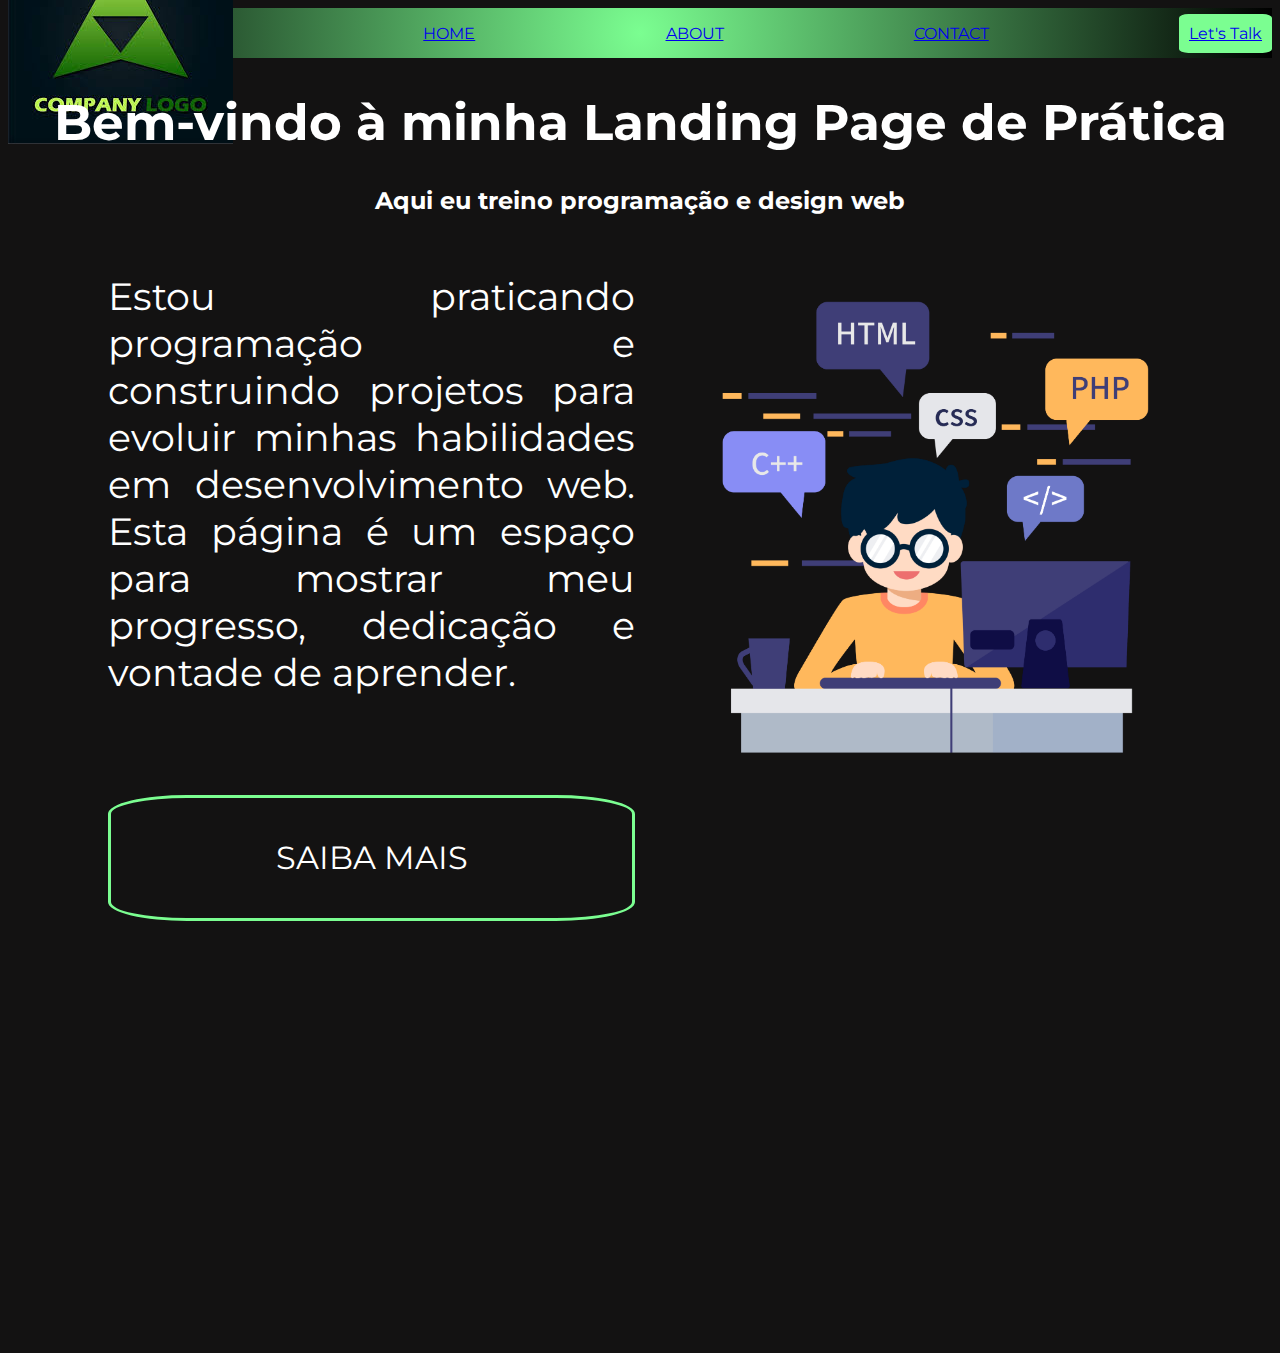
<file: first-site/index.html>
<!DOCTYPE html>
<html lang="en">
<head>
    <meta charset="UTF-8">
    <meta name="viewport" content="width=device-width, initial-scale=1.0">
    <title>Document</title>
    <link rel="stylesheet" href="style.css"> 
    <style>
        body {
           background-color: rgb(19, 18, 18);    
        }
    </style>
    <link rel="preconnect" href="https://fonts.googleapis.com">
<link rel="preconnect" href="https://fonts.gstatic.com" crossorigin>
<link href="https://fonts.googleapis.com/css2?family=Libre+Baskerville:ital,wght@0,400..700;1,400..700&family=Montserrat:ital,wght@0,100..900;1,100..900&display=swap" rel="stylesheet">
<body>
    <div class="container">
        <div id="logo">
            <img src=".//images/images.jpeg" alt="logo do site">
        </div>
        <div id="home">
            <a href="home.html">HOME</a>
        </div>
        <div id="about">
            <a href="./home.html">ABOUT</a>
        </div>
        <div id="contact">
            <a href="./home.html">CONTACT</a>
        </div>
        <div id="button">
            <a href="./home.html">Let's Talk</a>
        </div>
    </div>
 
    <div id="titulo">
        <h1>Bem-vindo à minha Landing Page de Prática</h1>
        <h2>Aqui eu treino programação e design web</h2>
    </div>  
    
    <div class="grid-container">
        <div class="desc">
            <p>Estou praticando programação e construindo projetos para evoluir 
            minhas habilidades em desenvolvimento web. <brb> 
            Esta página é um espaço
             para mostrar meu progresso, dedicação e vontade de aprender.</p>
        </div>
        <div class="botao">
            <p>SAIBA MAIS</p>
        </div>
        <div class="foto">
            <img  style="height: 500px; width: auto; display: flex;flex: 1;
            flex-direction: column; justify-content: center;align-items: center;margin-left: 50px; margin-top: 50px;" 
            src="./images/—Pngtree—children s software programming_5401259.png" alt="foto de programador">
        </div>
    </div>

</body>

</html>
</file>
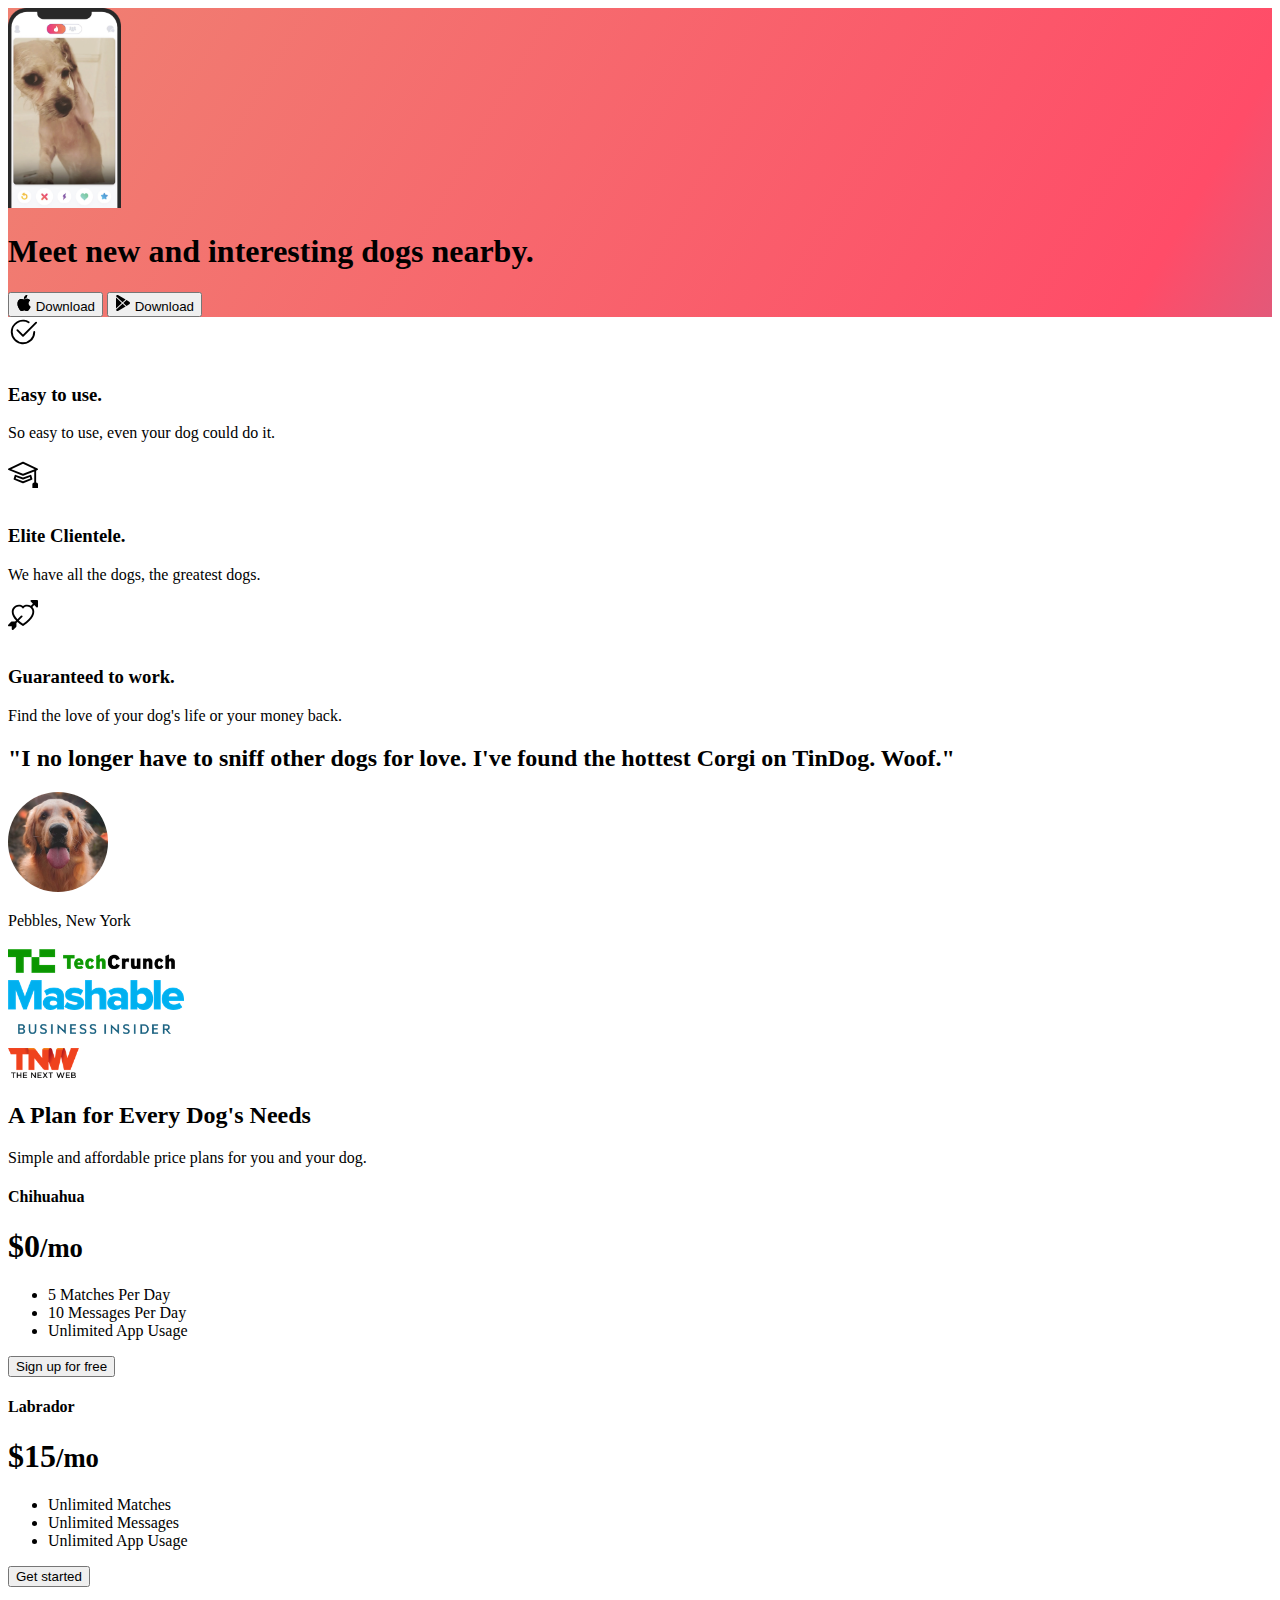
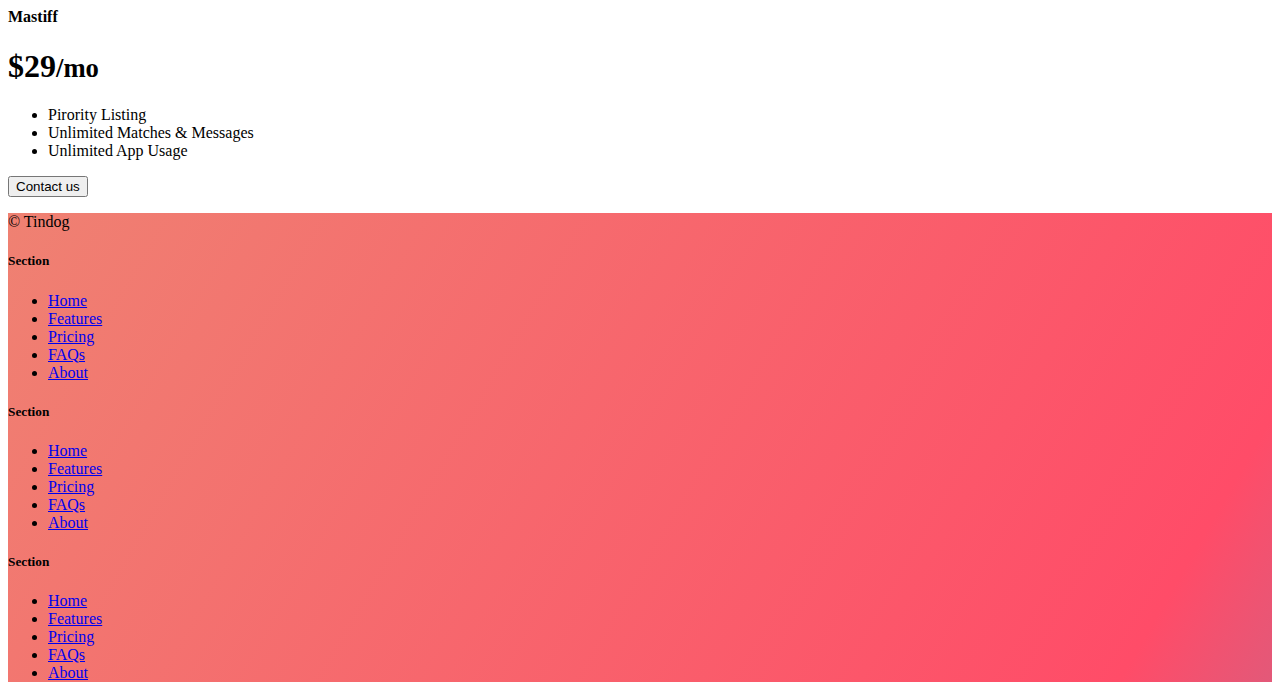
<file: 11.3 TinDog Project/solution.html>
<!DOCTYPE html>
<html lang="en">

<head>
  <meta charset="UTF-8">
  <meta name="viewport" content="width=device-width, initial-scale=1.0">
  <title>TinDog</title>
  <link href="https://cdn.jsdelivr.net/npm/bootstrap@5.3.0-alpha3/dist/css/bootstrap.min.css" rel="stylesheet"
    integrity="sha384-KK94CHFLLe+nY2dmCWGMq91rCGa5gtU4mk92HdvYe+M/SXH301p5ILy+dN9+nJOZ" crossorigin="anonymous">
  <link rel="stylesheet" href="./css/solution.css">
</head>

<body>


  <!-- Title -->
  <section id="title" class="gradient-background">

    <div class="container col-xxl-8 px-4 pt-5">
      <div class="row flex-lg-row-reverse align-items-center g-5 pt-5">
        <div class="col-10 col-sm-8 col-lg-6">
          <img src="./images/iphone.png" class="d-block mx-lg-auto img-fluid" alt="Bootstrap Themes" height="200"
            loading="lazy">
        </div>
        <div class="col-lg-6">
          <h1 class="display-5 fw-bold text-body-emphasis lh-1 mb-3">Meet new and interesting dogs nearby.</h1>

          <div class="d-grid gap-2 d-md-flex justify-content-md-start">
            <button type="button" class="btn btn-light btn-lg px-4 me-md-2"><svg xmlns="http://www.w3.org/2000/svg"
                width="16" height="16" fill="currentColor" class="bi bi-apple mb-1" viewBox="0 0 16 16">
                <path
                  d="M11.182.008C11.148-.03 9.923.023 8.857 1.18c-1.066 1.156-.902 2.482-.878 2.516.024.034 1.52.087 2.475-1.258.955-1.345.762-2.391.728-2.43Zm3.314 11.733c-.048-.096-2.325-1.234-2.113-3.422.212-2.189 1.675-2.789 1.698-2.854.023-.065-.597-.79-1.254-1.157a3.692 3.692 0 0 0-1.563-.434c-.108-.003-.483-.095-1.254.116-.508.139-1.653.589-1.968.607-.316.018-1.256-.522-2.267-.665-.647-.125-1.333.131-1.824.328-.49.196-1.422.754-2.074 2.237-.652 1.482-.311 3.83-.067 4.56.244.729.625 1.924 1.273 2.796.576.984 1.34 1.667 1.659 1.899.319.232 1.219.386 1.843.067.502-.308 1.408-.485 1.766-.472.357.013 1.061.154 1.782.539.571.197 1.111.115 1.652-.105.541-.221 1.324-1.059 2.238-2.758.347-.79.505-1.217.473-1.282Z" />
                <path
                  d="M11.182.008C11.148-.03 9.923.023 8.857 1.18c-1.066 1.156-.902 2.482-.878 2.516.024.034 1.52.087 2.475-1.258.955-1.345.762-2.391.728-2.43Zm3.314 11.733c-.048-.096-2.325-1.234-2.113-3.422.212-2.189 1.675-2.789 1.698-2.854.023-.065-.597-.79-1.254-1.157a3.692 3.692 0 0 0-1.563-.434c-.108-.003-.483-.095-1.254.116-.508.139-1.653.589-1.968.607-.316.018-1.256-.522-2.267-.665-.647-.125-1.333.131-1.824.328-.49.196-1.422.754-2.074 2.237-.652 1.482-.311 3.83-.067 4.56.244.729.625 1.924 1.273 2.796.576.984 1.34 1.667 1.659 1.899.319.232 1.219.386 1.843.067.502-.308 1.408-.485 1.766-.472.357.013 1.061.154 1.782.539.571.197 1.111.115 1.652-.105.541-.221 1.324-1.059 2.238-2.758.347-.79.505-1.217.473-1.282Z" />
              </svg> Download</button>
            <button type="button" class="btn btn-outline-light btn-lg px-4"><svg xmlns="http://www.w3.org/2000/svg"
                width="16" height="16" fill="currentColor" class="bi bi-google-play mb-1" viewBox="0 0 16 16">
                <path
                  d="M14.222 9.374c1.037-.61 1.037-2.137 0-2.748L11.528 5.04 8.32 8l3.207 2.96 2.694-1.586Zm-3.595 2.116L7.583 8.68 1.03 14.73c.201 1.029 1.36 1.61 2.303 1.055l7.294-4.295ZM1 13.396V2.603L6.846 8 1 13.396ZM1.03 1.27l6.553 6.05 3.044-2.81L3.333.215C2.39-.341 1.231.24 1.03 1.27Z" />
              </svg> Download</button>
          </div>
        </div>
      </div>
    </div>
  </section>
  <!-- Features -->
  <section id="features">
    <div class="container mt-5">
      <div class="row g-4 py-5 row-cols-1 row-cols-lg-3">
        <div class="col d-flex align-items-start">
          <div
            class="icon-square text-body-emphasis bg-body-secondary d-inline-flex align-items-center justify-content-center fs-4 flex-shrink-0 me-3">
            <svg xmlns="http://www.w3.org/2000/svg" height="30" fill="currentColor" class="bi bi-check2-circle"
              viewBox="0 0 16 16">
              <path
                d="M2.5 8a5.5 5.5 0 0 1 8.25-4.764.5.5 0 0 0 .5-.866A6.5 6.5 0 1 0 14.5 8a.5.5 0 0 0-1 0 5.5 5.5 0 1 1-11 0z" />
              <path
                d="M15.354 3.354a.5.5 0 0 0-.708-.708L8 9.293 5.354 6.646a.5.5 0 1 0-.708.708l3 3a.5.5 0 0 0 .708 0l7-7z" />
            </svg>
          </div>
          <div>
            <h3 class="fs-2">Easy to use.</h3>
            <p>So easy to use, even your dog could do it.</p>

          </div>
        </div>
        <div class="col d-flex align-items-start">
          <div
            class="icon-square text-body-emphasis bg-body-secondary d-inline-flex align-items-center justify-content-center fs-4 flex-shrink-0 me-3">
            <svg xmlns="http://www.w3.org/2000/svg" height="30" fill="currentColor" class="bi bi-mortarboard"
              viewBox="0 0 16 16">
              <path
                d="M8.211 2.047a.5.5 0 0 0-.422 0l-7.5 3.5a.5.5 0 0 0 .025.917l7.5 3a.5.5 0 0 0 .372 0L14 7.14V13a1 1 0 0 0-1 1v2h3v-2a1 1 0 0 0-1-1V6.739l.686-.275a.5.5 0 0 0 .025-.917l-7.5-3.5ZM8 8.46 1.758 5.965 8 3.052l6.242 2.913L8 8.46Z" />
              <path
                d="M4.176 9.032a.5.5 0 0 0-.656.327l-.5 1.7a.5.5 0 0 0 .294.605l4.5 1.8a.5.5 0 0 0 .372 0l4.5-1.8a.5.5 0 0 0 .294-.605l-.5-1.7a.5.5 0 0 0-.656-.327L8 10.466 4.176 9.032Zm-.068 1.873.22-.748 3.496 1.311a.5.5 0 0 0 .352 0l3.496-1.311.22.748L8 12.46l-3.892-1.556Z" />
            </svg>
          </div>
          <div>
            <h3 class="fs-2">Elite Clientele.</h3>
            <p>We have all the dogs, the greatest dogs.</p>

          </div>
        </div>
        <div class="col d-flex align-items-start">
          <div
            class="icon-square text-body-emphasis bg-body-secondary d-inline-flex align-items-center justify-content-center fs-4 flex-shrink-0 me-3">
            <svg xmlns="http://www.w3.org/2000/svg" height="30" fill="currentColor" class="bi bi-arrow-through-heart"
              viewBox="0 0 16 16">
              <path fill-rule="evenodd"
                d="M2.854 15.854A.5.5 0 0 1 2 15.5V14H.5a.5.5 0 0 1-.354-.854l1.5-1.5A.5.5 0 0 1 2 11.5h1.793l.53-.53c-.771-.802-1.328-1.58-1.704-2.32-.798-1.575-.775-2.996-.213-4.092C3.426 2.565 6.18 1.809 8 3.233c1.25-.98 2.944-.928 4.212-.152L13.292 2 12.147.854A.5.5 0 0 1 12.5 0h3a.5.5 0 0 1 .5.5v3a.5.5 0 0 1-.854.354L14 2.707l-1.006 1.006c.236.248.44.531.6.845.562 1.096.585 2.517-.213 4.092-.793 1.563-2.395 3.288-5.105 5.08L8 13.912l-.276-.182a21.86 21.86 0 0 1-2.685-2.062l-.539.54V14a.5.5 0 0 1-.146.354l-1.5 1.5Zm2.893-4.894A20.419 20.419 0 0 0 8 12.71c2.456-1.666 3.827-3.207 4.489-4.512.679-1.34.607-2.42.215-3.185-.817-1.595-3.087-2.054-4.346-.761L8 4.62l-.358-.368c-1.259-1.293-3.53-.834-4.346.761-.392.766-.464 1.845.215 3.185.323.636.815 1.33 1.519 2.065l1.866-1.867a.5.5 0 1 1 .708.708L5.747 10.96Z" />
            </svg>
          </div>
          <div>
            <h3 class="fs-2">Guaranteed to work.</h3>
            <p>Find the love of your dog's life or your money back.</p>

          </div>
        </div>
      </div>
    </div>
  </section>
  <!-- Testimonial -->
  <section id="testimonial">
    <div class="my-5">
      <div class="p-5 text-center bg-body-tertiary">
        <div class="container py-5">
          <h2 class="text-body-emphasis">"I no longer have to sniff other dogs for love. I've found the hottest Corgi on
            TinDog. Woof."</h2>
          <img class="profile-img mt-5" src="./images/dog-img.jpg" alt="dog image">
          <p class="col-lg-8 mx-auto lead mt-2">
            Pebbles, New York
          </p>
        </div>

        <div class="container">
          <div class="row">
            <div class="col-lg-3 col-sm-12">
              <img src="./images/techcrunch.png" alt="techcrunch" height="30">
            </div>
            <div class="col-lg-3 col-sm-12">
              <img src="./images/mashable.png" alt="mashable" height="30">
            </div>
            <div class="col-lg-3 col-sm-12">
              <img src="./images/bizinsider.png" alt="bizinsider" height="30">
            </div>
            <div class="col-lg-3 col-sm-12">
              <img src="./images/tnw.png" alt="tnw" height="30">
            </div>
          </div>
        </div>
      </div>
    </div>
  </section>
  <!-- Pricing -->
  <section id="pricing">
    <div class="container">
      <div class="pricing-header p-3 pb-md-4 mx-auto text-center">
        <h2 class="display-4 fw-normal">A Plan for Every Dog's Needs</h2>
        <p class="fs-5 text-body-secondary">Simple and affordable price plans for you and your dog.
      </div>
      <div class="row row-cols-1 row-cols-md-3 mb-3 text-center">
        <div class="col">
          <div class="card mb-4 rounded-3 shadow-sm">
            <div class="card-header py-3">
              <h4 class="my-0 fw-normal">Chihuahua</h4>
            </div>
            <div class="card-body">
              <h1 class="card-title pricing-card-title">$0<small class="text-body-secondary fw-light">/mo</small></h1>
              <ul class="list-unstyled mt-3 mb-4">
                <li>5 Matches Per Day</li>
                <li>10 Messages Per Day</li>
                <li>Unlimited App Usage</li>
              </ul>
              <button type="button" class="w-100 btn btn-lg btn-outline-dark">Sign up for free</button>
            </div>
          </div>
        </div>
        <div class="col">
          <div class="card mb-4 rounded-3 shadow-sm">
            <div class="card-header py-3">
              <h4 class="my-0 fw-normal">Labrador</h4>
            </div>
            <div class="card-body">
              <h1 class="card-title pricing-card-title">$15<small class="text-body-secondary fw-light">/mo</small></h1>
              <ul class="list-unstyled mt-3 mb-4">
                <li>Unlimited Matches</li>
                <li>Unlimited Messages</li>
                <li>Unlimited App Usage</li>
              </ul>
              <button type="button" class="w-100 btn btn-lg btn-dark">Get started</button>
            </div>
          </div>
        </div>
        <div class="col">
          <div class="card mb-4 rounded-3 shadow-sm border-dark">
            <div class="card-header py-3 text-bg-dark border-dark">
              <h4 class="my-0 fw-normal">Mastiff</h4>
            </div>
            <div class="card-body">
              <h1 class="card-title pricing-card-title">$29<small class="text-body-secondary fw-light">/mo</small></h1>
              <ul class="list-unstyled mt-3 mb-4">
                <li>Pirority Listing</li>
                <li>Unlimited Matches & Messages</li>
                <li>Unlimited App Usage</li>
              </ul>
              <button type="button" class="w-100 btn btn-lg btn-dark">Contact us</button>
            </div>
          </div>
        </div>
      </div>
    </div>
  </section>
  <!-- Footer -->
  <section id="contact" class="gradient-background">
    <div class="container ">
      <footer class="row row-cols-1 row-cols-sm-2 row-cols-md-5 py-5 mt-5 border-top">
        <div class="col mb-3">

          <p class="text-body-secondary">© Tindog</p>
        </div>

        <div class="col mb-3">

        </div>

        <div class="col mb-3">
          <h5>Section</h5>
          <ul class="nav flex-column">
            <li class="nav-item mb-2"><a href="#" class="nav-link p-0 text-body-secondary">Home</a></li>
            <li class="nav-item mb-2"><a href="#" class="nav-link p-0 text-body-secondary">Features</a></li>
            <li class="nav-item mb-2"><a href="#" class="nav-link p-0 text-body-secondary">Pricing</a></li>
            <li class="nav-item mb-2"><a href="#" class="nav-link p-0 text-body-secondary">FAQs</a></li>
            <li class="nav-item mb-2"><a href="#" class="nav-link p-0 text-body-secondary">About</a></li>
          </ul>
        </div>

        <div class="col mb-3">
          <h5>Section</h5>
          <ul class="nav flex-column">
            <li class="nav-item mb-2"><a href="#" class="nav-link p-0 text-body-secondary">Home</a></li>
            <li class="nav-item mb-2"><a href="#" class="nav-link p-0 text-body-secondary">Features</a></li>
            <li class="nav-item mb-2"><a href="#" class="nav-link p-0 text-body-secondary">Pricing</a></li>
            <li class="nav-item mb-2"><a href="#" class="nav-link p-0 text-body-secondary">FAQs</a></li>
            <li class="nav-item mb-2"><a href="#" class="nav-link p-0 text-body-secondary">About</a></li>
          </ul>
        </div>

        <div class="col mb-3">
          <h5>Section</h5>
          <ul class="nav flex-column">
            <li class="nav-item mb-2"><a href="#" class="nav-link p-0 text-body-secondary">Home</a></li>
            <li class="nav-item mb-2"><a href="#" class="nav-link p-0 text-body-secondary">Features</a></li>
            <li class="nav-item mb-2"><a href="#" class="nav-link p-0 text-body-secondary">Pricing</a></li>
            <li class="nav-item mb-2"><a href="#" class="nav-link p-0 text-body-secondary">FAQs</a></li>
            <li class="nav-item mb-2"><a href="#" class="nav-link p-0 text-body-secondary">About</a></li>
          </ul>
        </div>
      </footer>
    </div>
  </section>
</body>

</html>
</file>
<file: first-site/style.css>
.container {
        display: flex;
        justify-content: space-between;
        background: radial-gradient(circle, #7bfe91, #000000);
        height: 50px;
        align-items: center;
        font-family: 'Montserrat',sans-serif;
    }

    div #button {
        background-color: #7bfe91;
        border-radius: 10%;
        padding: 10px;
    }

   #titulo > * {
        display: flex;
        color: white;
        justify-content: center;
        font-family: 'Montserrat',sans-serif;
        font-size: ;
    }

    .grid-container {
        display: grid;
        grid-template-columns: 1fr 1fr;
        grid-template-rows: 1fr 1fr;
        gap: 10px;
        
    }

     .grid-container > .desc {
        color: white;
        font-family: 'Montserrat',sans-serif;
        margin-left: 100px;
        font-size: 38px;
        text-align: justify;
     }

     .botao {
        color: white;
        order: 1;
        font-family: 'Montserrat',sans-serif;
        margin-left: 100px;
        font-size: 2rem;
        text-align: center;
        border: #7bfe91 solid ;
        align-content: center;
        height: 120px;
        border-radius: 15%;
    }   
 
    h1 {
        font-size: 50px;
    }
</file>
<file: 11.3 TinDog Project/css/solution.css>
.gradient-background {
  background: linear-gradient(300deg, #00bfff, #ff4c68, #ef8172);
  background-size: 180% 180%;
  animation: gradient-animation 18s ease infinite;
}

@keyframes gradient-animation {
  0% {
    background-position: 0% 50%;
  }
  50% {
    background-position: 100% 50%;
  }
  100% {
    background-position: 0% 50%;
  }
}

.icon-square {
  width: 3rem;
  height: 3rem;
  border-radius: 0.75rem;
}

.profile-img {
  border-radius: 50%;
  height: 100px;
}
</file>
